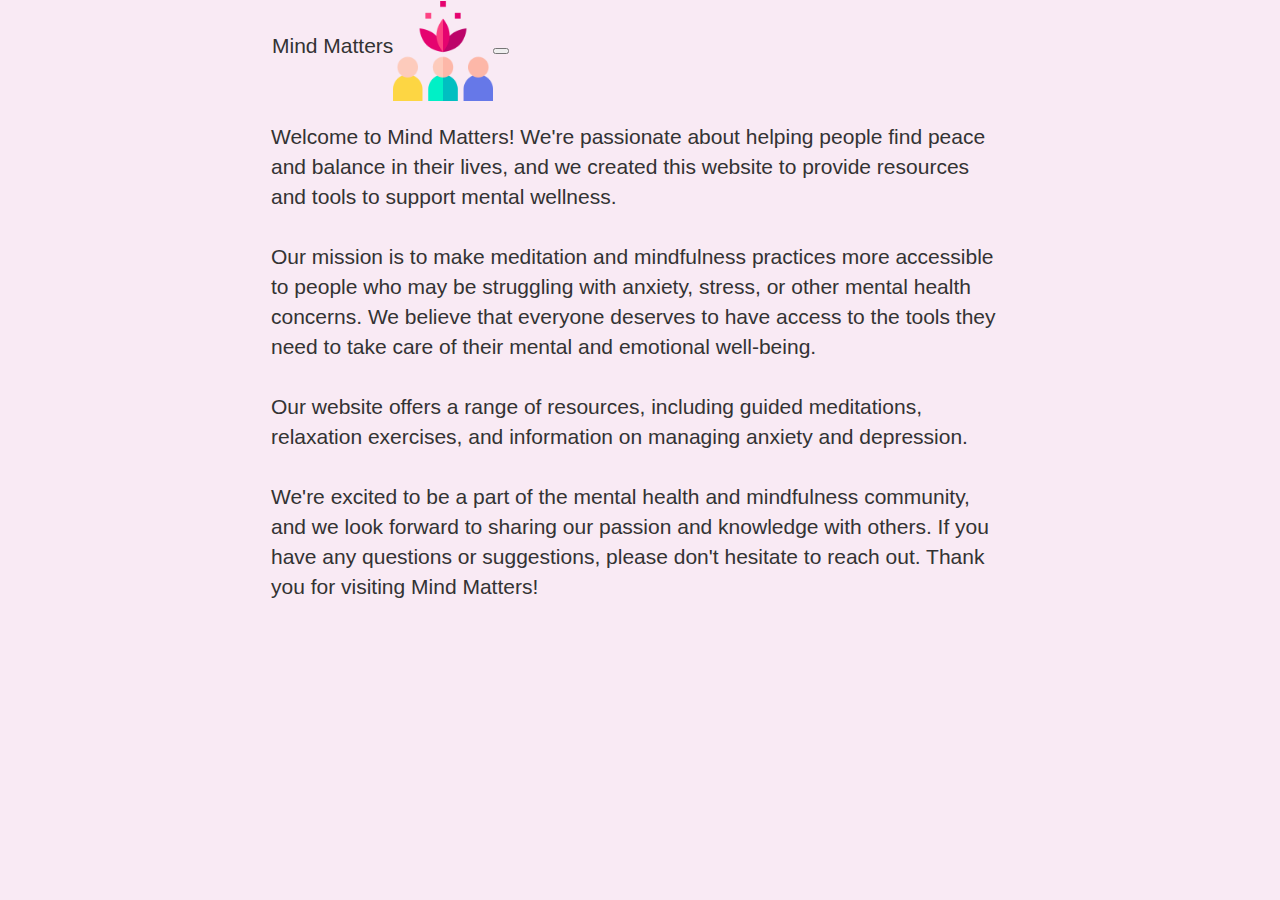
<file: about.html>
<!DOCTYPE html>
<html lang="en">
  <head>
    <meta charset="UTF-8" />
    <meta http-equiv="X-UA-Compatible" content="IE=edge" />
    <meta name="viewport" content="width=device-width, initial-scale=1.0" />
    <title>Mind Matters - About Us</title>
    <link
      href="https://cdn.jsdelivr.net/npm/bootstrap@5.3.0-alpha2/dist/css/bootstrap.min.css"
      rel="stylesheet"
      integrity="sha384-aFq/bzH65dt+w6FI2ooMVUpc+21e0SRygnTpmBvdBgSdnuTN7QbdgL+OapgHtvPp"
      crossorigin="anonymous"
    />
    <link
      rel="stylesheet"
      href="https://maxcdn.bootstrapcdn.com/bootstrap/3.4.1/css/bootstrap.min.css"
    />
    <link rel="stylesheet" type="text/css" href="style.css" />
    <script src="https://ajax.googleapis.com/ajax/libs/jquery/3.5.1/jquery.min.js"></script>
    <script src="https://maxcdn.bootstrapcdn.com/bootstrap/3.4.1/js/bootstrap.min.js"></script>
  </head>
  <body style="background: rgb(249, 234, 244)">
    <div class="pos-t container">
      <div class="collapse" id="navbarToggleExternalContent">
        <div class="p-4" style="display: flex; flex-direction: column">
          <a class="text navLinks" href="index.html" style="align-self: center"
            >Home</a
          >
          <a
            class="text navLinks"
            href="resources.html"
            style="align-self: center"
            >Resources</a
          >
          <a class="text navLinks" href="about.html" style="align-self: center"
            >About Us</a
          >
        </div>
      </div>
      <nav class="navbar navbar-1 sticky-top">
        <p>Mind Matters</p>
        <img
          id="logo"
          alt="the logo"
          src="images/group-therapy.png"
          height="30%"
          width="30%"
          class="img-fluid"
        />
        <button
          class="navbar-toggler aria-controls"
          type="button"
          data-toggle="collapse"
          data-target="#navbarToggleExternalContent"
          aria-controls="navbarToggleExternalContent"
          aria-expanded="false"
          aria-label="Toggle navigation"
        >
          <span class="navbar-toggler-icon"></span>
        </button>
      </nav>
    </div>
    <div id="paragraph" class="container">
      <p id="inner">
        Welcome to Mind Matters! We're passionate about helping people find
        peace and balance in their lives, and we created this website to provide
        resources and tools to support mental wellness.
        <br />
        <br />
        Our mission is to make meditation and mindfulness practices more
        accessible to people who may be struggling with anxiety, stress, or
        other mental health concerns. We believe that everyone deserves to have
        access to the tools they need to take care of their mental and emotional
        well-being.
        <br />
        <br />
        Our website offers a range of resources, including guided meditations,
        relaxation exercises, and information on managing anxiety and
        depression.
        <br />
        <br />
        We're excited to be a part of the mental health and mindfulness
        community, and we look forward to sharing our passion and knowledge with
        others. If you have any questions or suggestions, please don't hesitate
        to reach out. Thank you for visiting Mind Matters!
      </p>
    </div>

    <body>
      <div id="shibe-container"></div>
      <!-- This is the container element we'll use to display the shibe image -->
      <script>
        function displayShibeImage() {
          fetch(
            "http://shibe.online/api/shibes?count=1&urls=true&httpsUrls=true"
          )
            .then(response => response.json())
            .then(data => {
              const container = document.getElementById("shibe-container");
              const img = document.createElement("img");
              img.src = data[0];
              container.appendChild(img);
            })
            .catch(error => {
              console.error(error);
            });
        }

        displayShibeImage();
      </script>
    </body>
  </body>
</html>
</file>
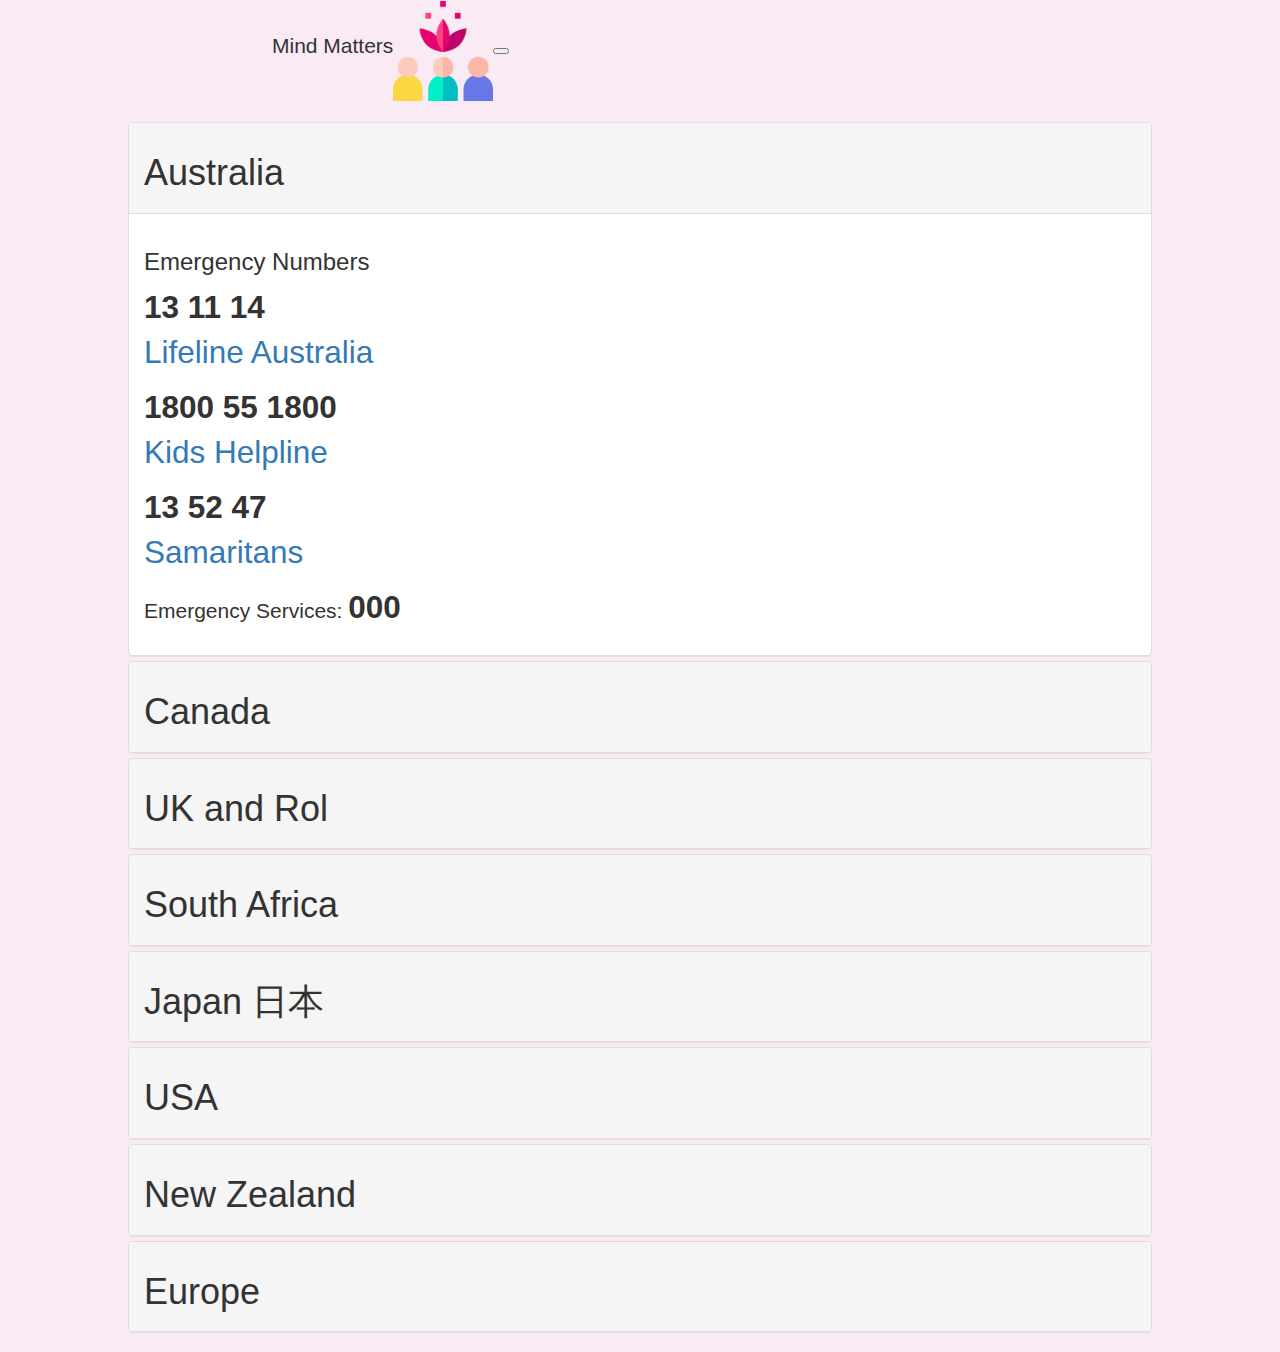
<file: resources.html>
<!DOCTYPE html>
<html lang="en">
<head>
  <link
      href="https://cdn.jsdelivr.net/npm/bootstrap@5.3.0-alpha2/dist/css/bootstrap.min.css"
      rel="stylesheet"
      integrity="sha384-aFq/bzH65dt+w6FI2ooMVUpc+21e0SRygnTpmBvdBgSdnuTN7QbdgL+OapgHtvPp"
      crossorigin="anonymous"
    />
    <link
      rel="stylesheet"
      href="https://maxcdn.bootstrapcdn.com/bootstrap/3.4.1/css/bootstrap.min.css"
    />
    <link rel="stylesheet" href="style.css">
    <script src="https://ajax.googleapis.com/ajax/libs/jquery/3.5.1/jquery.min.js"></script>
    <script src="https://maxcdn.bootstrapcdn.com/bootstrap/3.4.1/js/bootstrap.min.js"></script>
</head>
<body style="background: rgb(249, 234, 244);"></body>
  <div class="pos-t container">
      <div class="collapse" id="navbarToggleExternalContent">
        <div class="p-4" style="display: flex; flex-direction: column">
          <a class="text navLinks" 
          href="index.html" 
          style="align-self: center"
            >Home</a
          >
          <a
            class="text navLinks"
            href="resources.html"
            style="align-self: center"
            >Resources</a
          >
          <a class="text navLinks" 
          href="about.html" 
          style="align-self: center"
            >About Us</a
          >
        </div>
      </div>
      <nav class="navbar navbar-1 sticky-top">
        <p>Mind Matters</p>
        <img
          id="logo"
          alt="the logo"
          src="images/group-therapy.png"
          height="30%"
          width="30%"
          class ="img-fluid"
        />
        <button
          class="navbar-toggler aria-controls"
          type="button"
          data-toggle="collapse"
          data-target="#navbarToggleExternalContent"
          aria-controls="navbarToggleExternalContent"
          aria-expanded="false"
          aria-label="Toggle navigation"
        >
          <span class="navbar-toggler-icon"></span>
        </button>
      </nav>
    </div>

  <!-- example -->
  <div class="panel-group" id="accordion" role="tablist" aria-multiselectable="true">
    <div class="panel panel-default">
      <div class="panel-heading" role="tab" id="headingOne">
        <h4 class="panel-title">
          <a role="button" data-toggle="collapse" data-parent="#accordion" href="#collapseOne" aria-expanded="true" aria-controls="collapseOne">
            <H1>Australia</H1>
          </a>
        </h4>
      </div>
      <div id="collapseOne" class="panel-collapse collapse in" role="tabpanel" aria-labelledby="headingOne">
        <div class="panel-body">
          <h3 class="card-title">Emergency Numbers</h3>

          <p class="card-text"><strong>13 11 14</strong>
            <br>
            <a href="https://www.lifeline.org.au/">Lifeline Australia</a>
            </p>
            
            <p>
            <strong>1800 55 1800</strong>
            <br>
            <a href="https://kidshelpline.com.au/">Kids Helpline</a>
            </p>
            
            <p>
            <strong>13 52 47 </strong>
            <br>
            <a href="https://thesamaritans.org.au/">Samaritans</a>
            <br>
            </p>
            <p>
            Emergency Services: <strong>000</strong>
            </p>
    
        </div>
      </div>
    </div>
    <div class="panel panel-default">
      <div class="panel-heading" role="tab" id="headingTwo">
        <h4 class="panel-title">
          <a class="collapsed" role="button" data-toggle="collapse" data-parent="#accordion" href="#collapseTwo" aria-expanded="false" aria-controls="collapseTwo">
            <H1>Canada</H1>
          </a>
        </h4>
      </div>
      <div id="collapseTwo" class="panel-collapse collapse" role="tabpanel" aria-labelledby="headingTwo">
        <div class="panel-body">
          <h3 class="card-title">Emergency Numbers</h3>
                <p class="card-text"><p>
                <a href="https://talksuicide.ca/">Crisis Services Canada</a>
                <br> 1-833-456-4566 toll free
                <br>
                (In QC: 1-866-277-3553)
                <br> 902-429-8167
            
                <p>
                Mental Health Mobile Crisis Telephone Line
                <br> 902-429-8167
                </p>
            
                <a href="https://suicideprevention.ca/resources/">Canadian Association for Suicide Prevention
                    Association Candienne Pour la Prevention Du Suicide</a>
                <p>Emergency Services: 911</p>
                <p>819-339-3356</p>
        </div>
      </div>
    </div>
    <div class="panel panel-default">
      <div class="panel-heading" role="tab" id="headingThree">
        <h4 class="panel-title">
          <a class="collapsed" role="button" data-toggle="collapse" data-parent="#accordion" href="#collapseThree" aria-expanded="false" aria-controls="collapseThree">
           <h1>UK and Rol</h1>
          </a>
        </h4>
      </div>
      <div id="collapseThree" class="panel-collapse collapse" role="tabpanel" aria-labelledby="headingThree">
        <div class="panel-body">
          <h2 class="card-title">UK</h2>
      <p>
        <strong>116 123</strong>
        <br>
        <a href="https://www.samaritans.org/">Samaritans</a>
        <br>
        <strong>0800 068 4141</strong>
        <br>
        <a href="https://www.papyrus-uk.org/">Hope-line UK</a>
        <br>
        <a href="https://www.helplines.org/">Help-lines Partnership</a>
       <h4> <p>Emergency Services:
          <strong>999</strong>
        </p> </h>
      </p>
      <br>
      <h2>ROI</h2>
      <strong>116 123</strong>
      <br>
      <a href="https://www.samaritans.org/">Samaritans</a>
      <br>
      <strong>0808 808 8000</strong>
      <a href="https://www.lifelinehelpline.info/">Life-line</a>
      <br>
     <h4> <p>Emergency Services:
        <strong>999</strong>
      </p> </h4>
        </div>
      </div>
    </div>

    <div class="panel panel-default">
      <div class="panel-heading" role="tab" id="headingFour">
        <h4 class="panel-title">
          <a class="collapsed" role="button" data-toggle="collapse" data-parent="#accordion" href="#collapseFour" aria-expanded="false" aria-controls="collapseFour">
            <h1>South Africa</h1>
          </a>
        </h4>
      </div>
      <div id="collapseFour" class="panel-collapse collapse" role="tabpanel" aria-labelledby="headingFour">
        <div class="panel-body">
          <p>
            <strong>0861 322 322 </strong>
            <br>
            <a href="https://lifelinesa.co.za/">Lifeline Southern Africa</a>
            <p>Emergency Services:
              <strong> 10 177</strong>
            </p>
          </p>
        </div>
      </div>
    </div>

    <div class="panel panel-default">
      <div class="panel-heading" role="tab" id="headingFive">
        <h4 class="panel-title">
          <a class="collapsed" role="button" data-toggle="collapse" data-parent="#accordion" href="#collapseFive" aria-expanded="false" aria-controls="collapseFive">
            <h1>Japan 日本</h1>
          </a>
        </h4>
      </div>
      <div id="collapseFive" class="panel-collapse collapse" role="tabpanel" aria-labelledby="headingFive">
        <div class="panel-body">
          <a href="http://www.spc-osaka.org/">BI Suicide Prevention Centre, Osaka</a>
          <br>
          +81 (0) 6 4395 4343
          <br>
          <br>
          Tokyo English Lifeline
          <br>
          <strong>107-0062</strong>
          <br>
          <a href="https://telljp.com/">TellJP</a>
          <p>
            Counselling:
            <strong>03 5774 0992</strong>
            <br>
            Face to Face:
            <strong>03 3498 0231</strong>
          </p>
        </p>
        </div>
      </div>
    </div>

    <div class="panel panel-default">
      <div class="panel-heading" role="tab" id="headingSix">
        <h4 class="panel-title">
          <a class="collapsed" role="button" data-toggle="collapse" data-parent="#accordion" href="#collapseSix" aria-expanded="false" aria-controls="collapseSix">
            <h1>USA</h1>
          </a>
        </h4>
      </div>
      <div id="collapseSix" class="panel-collapse collapse" role="tabpanel" aria-labelledby="headingSix">
        <div class="panel-body">
          <h5 class="card-title">Mental Health America</h5>
          <p class="card-text"><p>1-800-273-TALK (8255)
            <br>
            <a href="https://988lifeline.org/mental-health-suicide-prevention-glossary/" target="_blank">Hope-line</a>
          </p>
          <p>Emergency Services: 
            <strong>911</strong>
          </p>
        </p>
        </div>
      </div>
    </div>
    <div class="panel panel-default">
      <div class="panel-heading" role="tab" id="headingSeven">
        <h4 class="panel-title">
          <a class="collapsed" role="button" data-toggle="collapse" data-parent="#accordion" href="#collapseSeven" aria-expanded="false" aria-controls="collapseSeven">
            <h1>New Zealand</h1>
          </a>
        </h4>
      </div>
      <div id="collapseSeven" class="panel-collapse collapse" role="tabpanel" aria-labelledby="headingSeven">
        <div class="panel-body">
          <strong>09 5222 999</strong> (Auckland)
          <br>
        <strong>0800 543 354</strong> (Rest of NZ)
        <p>Emergency Services:
          <strong>111</strong>
        </p>
      </p>
        </div>
      </div>
    </div>

    <div class="panel panel-default">
      <div class="panel-heading" role="tab" id="headingEight">
        <h4 class="panel-title">
          <a class="collapsed" role="button" data-toggle="collapse" data-parent="#accordion" href="#collapseEight" aria-expanded="false" aria-controls="collapseEight">
            <h1>Europe</h1>
          </a>
        </h4>
      </div>
      <div id="collapseEight" class="panel-collapse collapse" role="tabpanel" aria-labelledby="headingEight">
        <div class="panel-body">
          <p>European Emergency Number: 
            <strong>112</strong>
          </p>
          <br>
          <h3>France (English Speaking)</h3>
          <strong>0033 145 39 4000</strong>
          <br>
          <a href="https://www.suicide-ecoute.fr/">Suicide Ecoute</a>
          <br>
          <strong>01 46 21 46 46</strong>
          <br>
          <a href="https://soshelpline.org/">SOS Help</a>
          <br>
          <br>
          <h3>Germany</h3>
          <p>Telefonseelsorge Deutschland (National)</p>
          <p>German speaking:
          <strong>0800 -111 0 222</strong>
          </p>
          <p>
          English speaking: 
          <strong>030-44 01 06 07</strong>
          </p>
          <p>Crisis support line 6pm to 12am daily</p>
          
          <p>
            <h3>Italy</h3>
            <strong>800 86 00 22</strong>
            <br>
            <a href="">Samaritans</a>
          </p>
        </div>
      </div>
    </div>
  </div>
</file>
<file: style.css>
p {
  font-size: 1.5em;
}

.container {
  max-width: 768px;
  align-self: center;
  justify-content: center;
  padding: auto 25%;
}

.navbar.navbar-6 .navbar-toggler-icon {
  background-image: url("https://mdbootstrap.com/img/svg/hamburger8.svg?color=E3005C");
}

.button {
  background-color: #e5056f;
  border: none;
  color: white;
  padding: 15px 30px;
  text-align: center;
  text-decoration: none;
  display: inline-block;
  font-size: 1.5em;
  border-radius: 10px;
}

.circle {
  width: min(15vw, 140px) !important;
  height: min(15vw, 140px) !important;
  border-radius: 500px;
  margin: auto;
}

.preference {
  display: flex;
  flex-direction: column;
  width: min(30vw, 250px) !important;
  height: min(30vw, 250px) !important;
  border-radius: 1500px;
  margin: auto;
  justify-content: center;
  align-items: center;
}

.hover {
  transition: all 0.2s ease-in-out;
}

.hover:hover {
  transform: scale(1.15);
}

.hover.clicked {
  transform: scale(1.15);
}

.question2,
.question3,
.confirmation,
.video {
  visibility: hidden;
}

.fade-in.visible {
  animation: fade-in 1s ease-out;
  visibility: visible;
}

@keyframes fade-in {
  from {
    opacity: 0;
  }
  to {
    opacity: 1;
  }
}

.carousel-control {
  width: 5%;
  height: auto;
}

.carousel-control.left,
.carousel-control.right {
  /* margin-right: 15px;
  margin-left: 15px; */
  background-image: none;
}

/* nav bar */
header {
  display: flex;
  align-items: center;
  justify-content: space-between;
}

#logo {
  margin: 0;
  width: 100px;
}

.navbar {
  display: flex;
  flex-direction: row;
  padding: 0;
  align-items: center;
}
.navLinks {
  align-self: "center";
}

/* the text area */
#textArea {
  width: min(50vw, 600px);
  height: min(20vh, 300px);
  border-style: none;
}

a {
  font-size: 1.5em;
}

strong {
  font-size: 1.5em;
}

strong {
  font-size: 1.5em;
}

h5 {
  font-size: 1.5em;
}

.panel {
  width: 80%;
  margin: 0 auto;
}

#shibe-container {
  text-align: center;
  padding-left: 90px;
  padding-right: 90px;
}
#shibe-container img {
  display: block;
  max-width: 65%; /* set the maximum width to the container width */
  height: auto; /* maintain the aspect ratio of the image */
  margin: 0 auto; /*center the image horizontally */
  margin-bottom: 2em;
}

.circle img {
  pointer-events: none;
  width: 100%;
  height: 100%;
}

textarea {
  text-align: center;
}

::-webkit-input-placeholder {
  text-align: center;
}

:-moz-placeholder {
  text-align: center;
}
</file>
